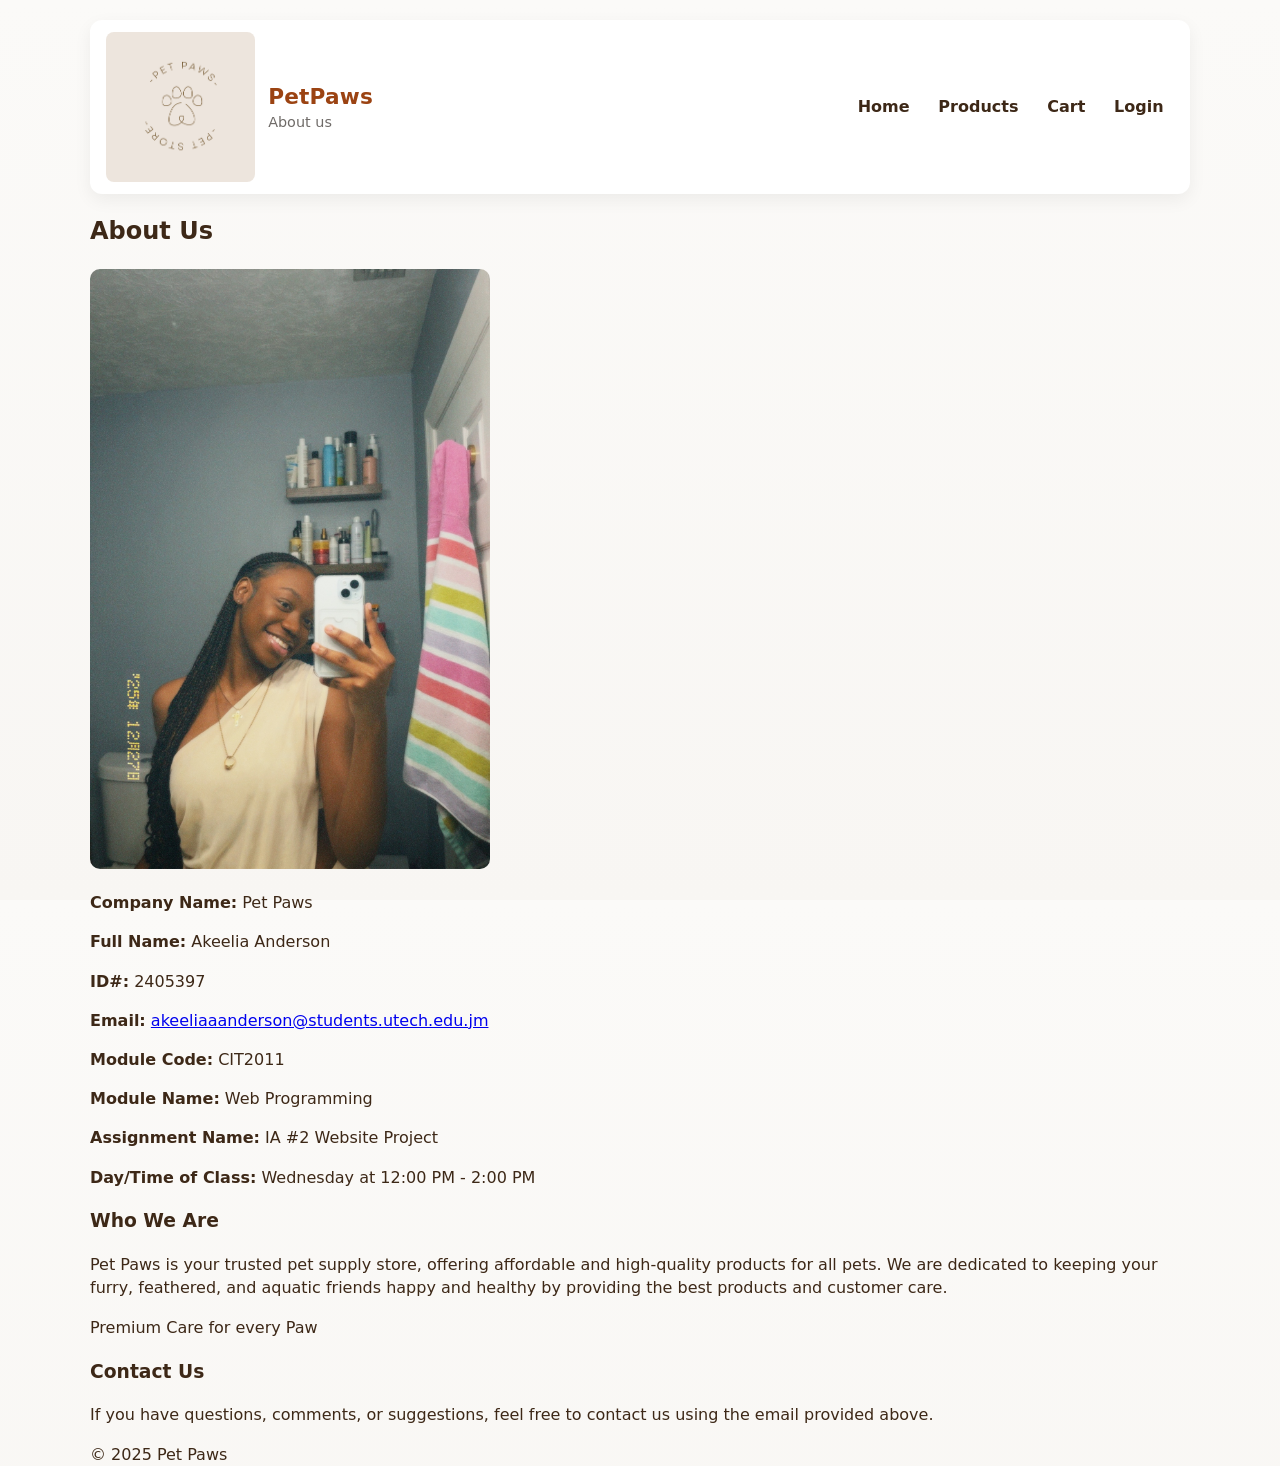
<file: about.html>
<!doctype html>
<html lang="en">
<head>
  <meta charset="utf-8" />
  <meta name="viewport" content="width=device-width,initial-scale=1" />
  <title>PetPaws - About</title>
  <link rel="stylesheet" href="styles.css">
</head>
<body>
  <div class="container">
    <header class="site-header">
      <div class="header-left">
        <img src="logo.png" alt="logo" class="logo" onerror="this.style.display='none'">
        <div>
          <div class="brand">PetPaws</div>
          <div class="small text-muted">About us</div>
        </div>
      </div>
      <nav class="site-nav">
        <a href="index.html">Home</a>
        <a href="products.html">Products</a>
        <a href="cart.html">Cart</a>
        <a href="login.html">Login</a>
      </nav>
    </header>

    <main class="about-page container">
    <h2>About Us</h2>

    <div class="about-info">
        <img src="akeelia.jpg" alt="Akeelia Anderson" class="akeelia-img">

        <div class="text-info">
            <p><strong>Company Name:</strong> Pet Paws</p>
            <p><strong>Full Name:</strong> Akeelia Anderson</p>
            <p><strong>ID#:</strong> 2405397</p>
            <p><strong>Email:</strong> 
                <a href="mailto:akeeliaaanderson@students.utech.edu.jm">
                    akeeliaaanderson@students.utech.edu.jm
                </a>
            </p>
            <p><strong>Module Code:</strong> CIT2011</p>
            <p><strong>Module Name:</strong> Web Programming</p>
            <p><strong>Assignment Name:</strong> IA #2 Website Project</p>
            <p><strong>Day/Time of Class:</strong> Wednesday at 12:00 PM - 2:00 PM</p>
        </div>
    </div>

    <h3>Who We Are</h3>
    <p>Pet Paws is your trusted pet supply store, offering affordable and high-quality products for all pets. We are dedicated to keeping your furry, feathered, and aquatic friends happy and healthy by providing the best products and customer care.</p>
    <p>Premium Care for every Paw</p>

    <h3>Contact Us</h3>
    <p>If you have questions, comments, or suggestions, feel free to contact us using the email provided above.</p>
</main>

<footer>
    <p>&copy; 2025 Pet Paws</p>
</footer>

  <script src="script.js" defer></script>
</body>
</html>
</file>
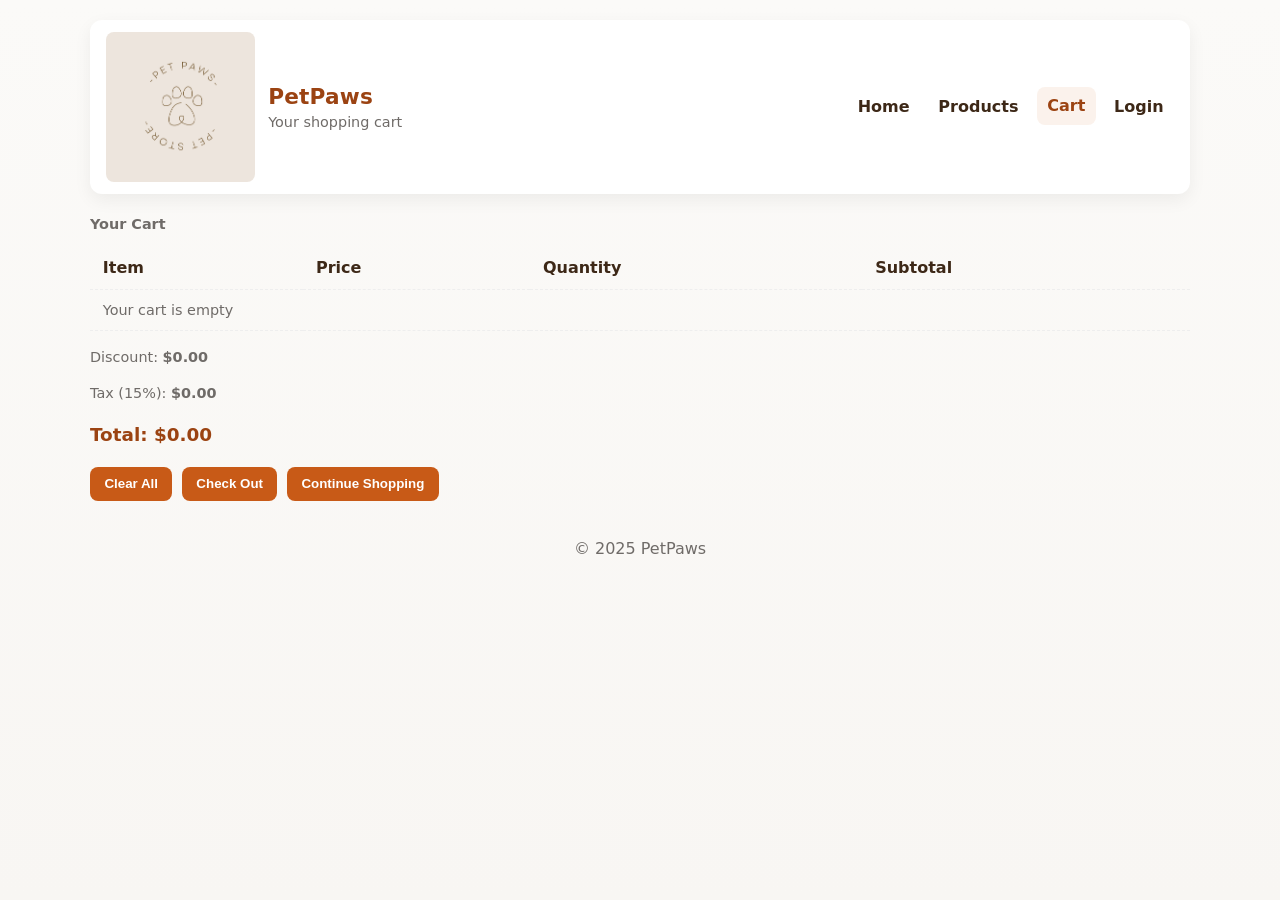
<file: cart.html>
<!doctype html>
<html lang="en">
<head>
  <meta charset="utf-8" />
  <meta name="viewport" content="width=device-width,initial-scale=1" />
  <title>PetPaws - Cart</title>
  <link rel="stylesheet" href="styles.css">
</head>
<body>
  <div class="container">
    <header class="site-header">
      <div class="header-left">
        <img src="logo.png" alt="logo" class="logo" onerror="this.style.display='none'">
        <div>
          <div class="brand">PetPaws</div>
          <div class="small text-muted">Your shopping cart</div>
        </div>
      </div>
      <nav class="site-nav">
        <a href="index.html">Home</a>
        <a href="products.html">Products</a>
        <a href="cart.html" class="active">Cart</a>
        <a href="login.html">Login</a>
      </nav>
    </header>

    <main>
      <h2 class="small">Your Cart</h2>
      <table class="cart-table">
        <thead>
          <tr><th>Item</th><th>Price</th><th>Quantity</th><th>Subtotal</th></tr>
        </thead>
        <tbody id="cartItems">
          <!-- script.js populates -->
        </tbody>
      </table>

      <div class="cart-summary small">
        <p>Discount: <strong id="discount">$0.00</strong></p>
        <p>Tax (15%): <strong id="tax">$0.00</strong></p>
        <p class="total">Total: <strong id="total">$0.00</strong></p>
      </div>

      <div style="margin-top:1rem;display:flex;gap:0.6rem">
        <button id="clearCart">Clear All</button>
        <button onclick="location.href='checkout.html'">Check Out</button>
        <button onclick="location.href='products.html'">Continue Shopping</button>
      </div>
    </main>

    <footer class="site-footer">© 2025 PetPaws</footer>
  </div>

  <script src="script.js" defer></script>
</body>
</html>
</file>
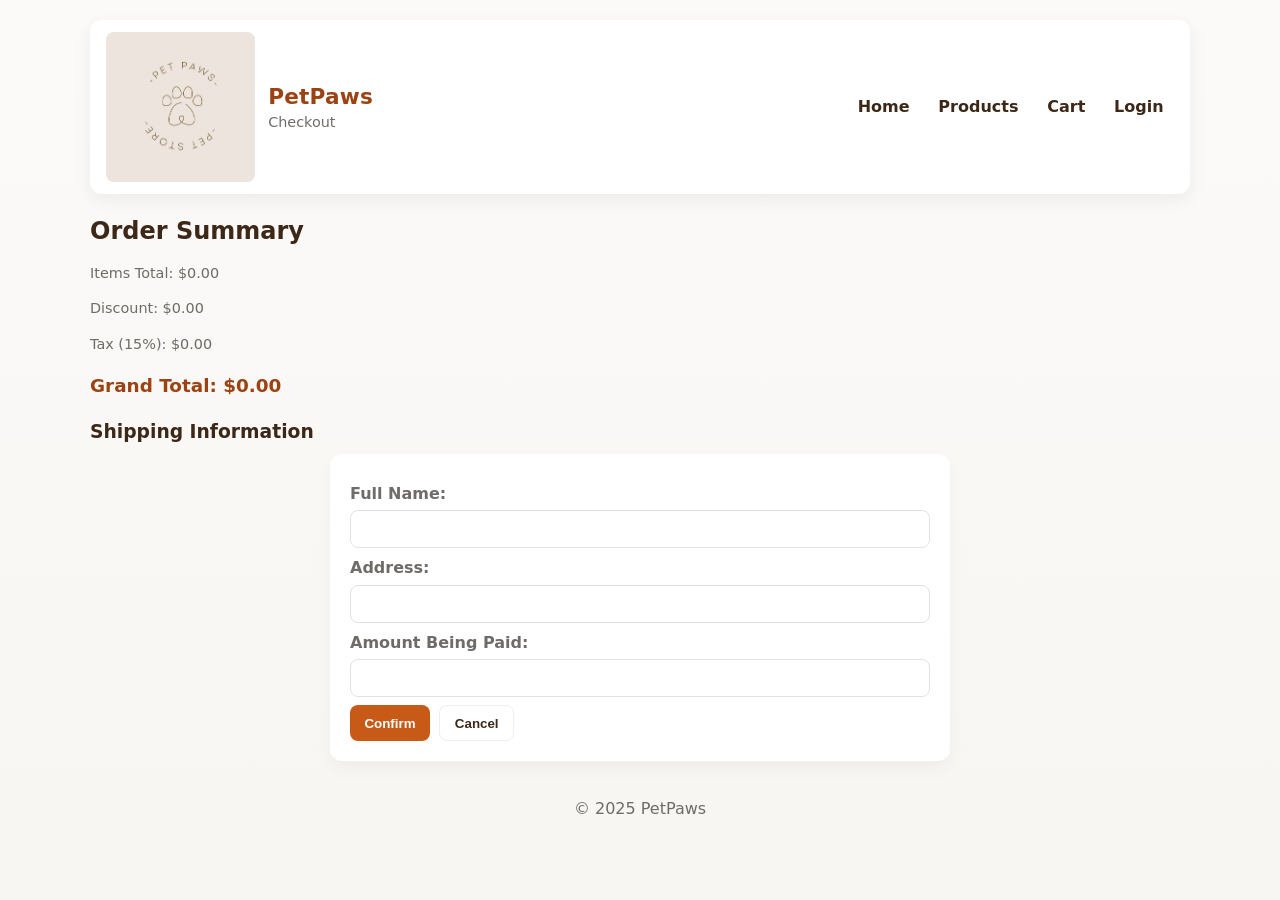
<file: checkout.html>
<!doctype html>
<html lang="en">
<head>
  <meta charset="utf-8" />
  <meta name="viewport" content="width=device-width,initial-scale=1" />
  <title>PetPaws - Checkout</title>
  <link rel="stylesheet" href="styles.css">
</head>
<body>
  <div class="container">
    <header class="site-header">
      <div class="header-left">
        <img src="logo.png" alt="logo" class="logo" onerror="this.style.display='none'">
        <div>
          <div class="brand">PetPaws</div>
          <div class="small text-muted">Checkout</div>
        </div>
      </div>
      <nav class="site-nav">
        <a href="index.html">Home</a>
        <a href="products.html">Products</a>
        <a href="cart.html">Cart</a>
        <a href="login.html">Login</a>
      </nav>
    </header>

    <main>
      <h2 style="margin-bottom:.5rem">Order Summary</h2>
      <section class="checkout-summary small">
        <p>Items Total: <span id="sumItems">$0.00</span></p>
        <p>Discount: <span id="sumDiscount">$0.00</span></p>
        <p>Tax (15%): <span id="sumTax">$0.00</span></p>
        <p class="total">Grand Total: <span id="sumTotal">$0.00</span></p>
      </section>

      <section style="margin-top:1rem">
        <h3 style="margin-bottom:.5rem">Shipping Information</h3>
        <form id="checkoutForm" class="form-page">
          <label for="shipName">Full Name:</label>
          <input id="shipName" type="text" required>

          <label for="shipAddress">Address:</label>
          <input id="shipAddress" type="text" required>

          <label for="shipPay">Amount Being Paid:</label>
          <input id="shipPay" type="number" required>

          <div style="display:flex;gap:.6rem;margin-top:.5rem">
            <button type="submit">Confirm</button>
            <button type="reset" class="btn secondary">Cancel</button>
          </div>
        </form>
      </section>

    </main>

    <footer class="site-footer">© 2025 PetPaws</footer>
  </div>

  <script src="script.js" defer></script>
</body>
</html>
</file>
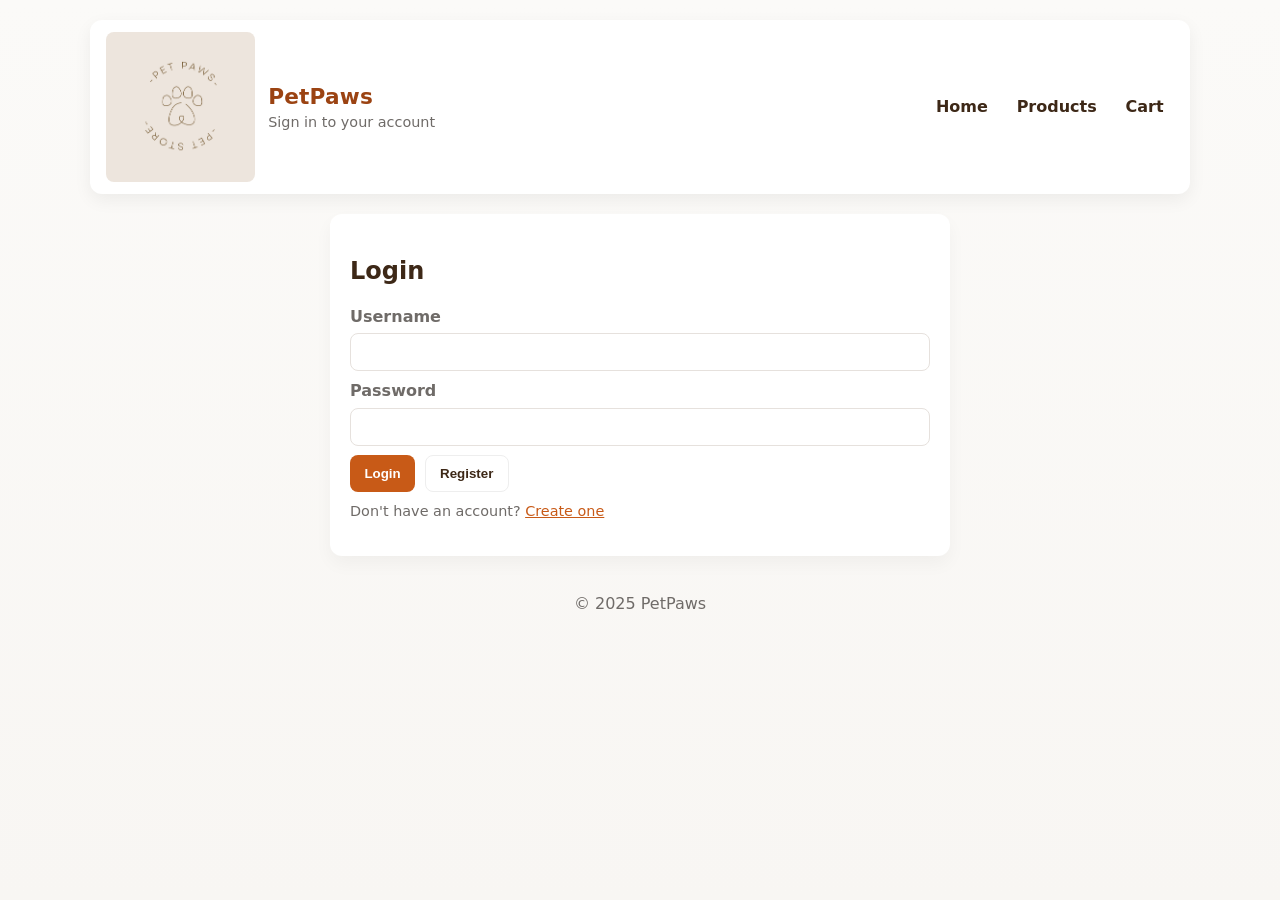
<file: login.html>
<!doctype html>
<html lang="en">
<head>
  <meta charset="utf-8" />
  <meta name="viewport" content="width=device-width,initial-scale=1" />
  <title>PetPaws - Login</title>
  <link rel="stylesheet" href="styles.css">
</head>
<body>
  <div class="container">
    <header class="site-header">
      <div class="header-left">
        <img src="logo.png" alt="logo" class="logo" onerror="this.style.display='none'">
        <div>
          <div class="brand">PetPaws</div>
          <div class="small text-muted">Sign in to your account</div>
        </div>
      </div>
      <nav class="site-nav">
        <a href="index.html">Home</a>
        <a href="products.html">Products</a>
        <a href="cart.html">Cart</a>
      </nav>
    </header>

    <main>
      <section class="form-page">
        <h2>Login</h2>

        <form id="loginForm">
          <label for="username">Username</label>
          <input id="username" type="text" required>

          <label for="password">Password</label>
          <input id="password" type="password" required>

          <div style="display:flex;gap:.6rem;margin-top:.6rem">
            <button type="submit">Login</button>
            <button type="button" class="btn secondary" onclick="location.href='register.html'">Register</button>
          </div>

          <p class="small" style="margin-top:.6rem">Don't have an account? <a href="register.html" class="link">Create one</a></p>
        </form>
      </section>
    </main>

    <footer class="site-footer">© 2025 PetPaws</footer>
  </div>

  <script src="script.js" defer></script>
</body>
</html>
</file>
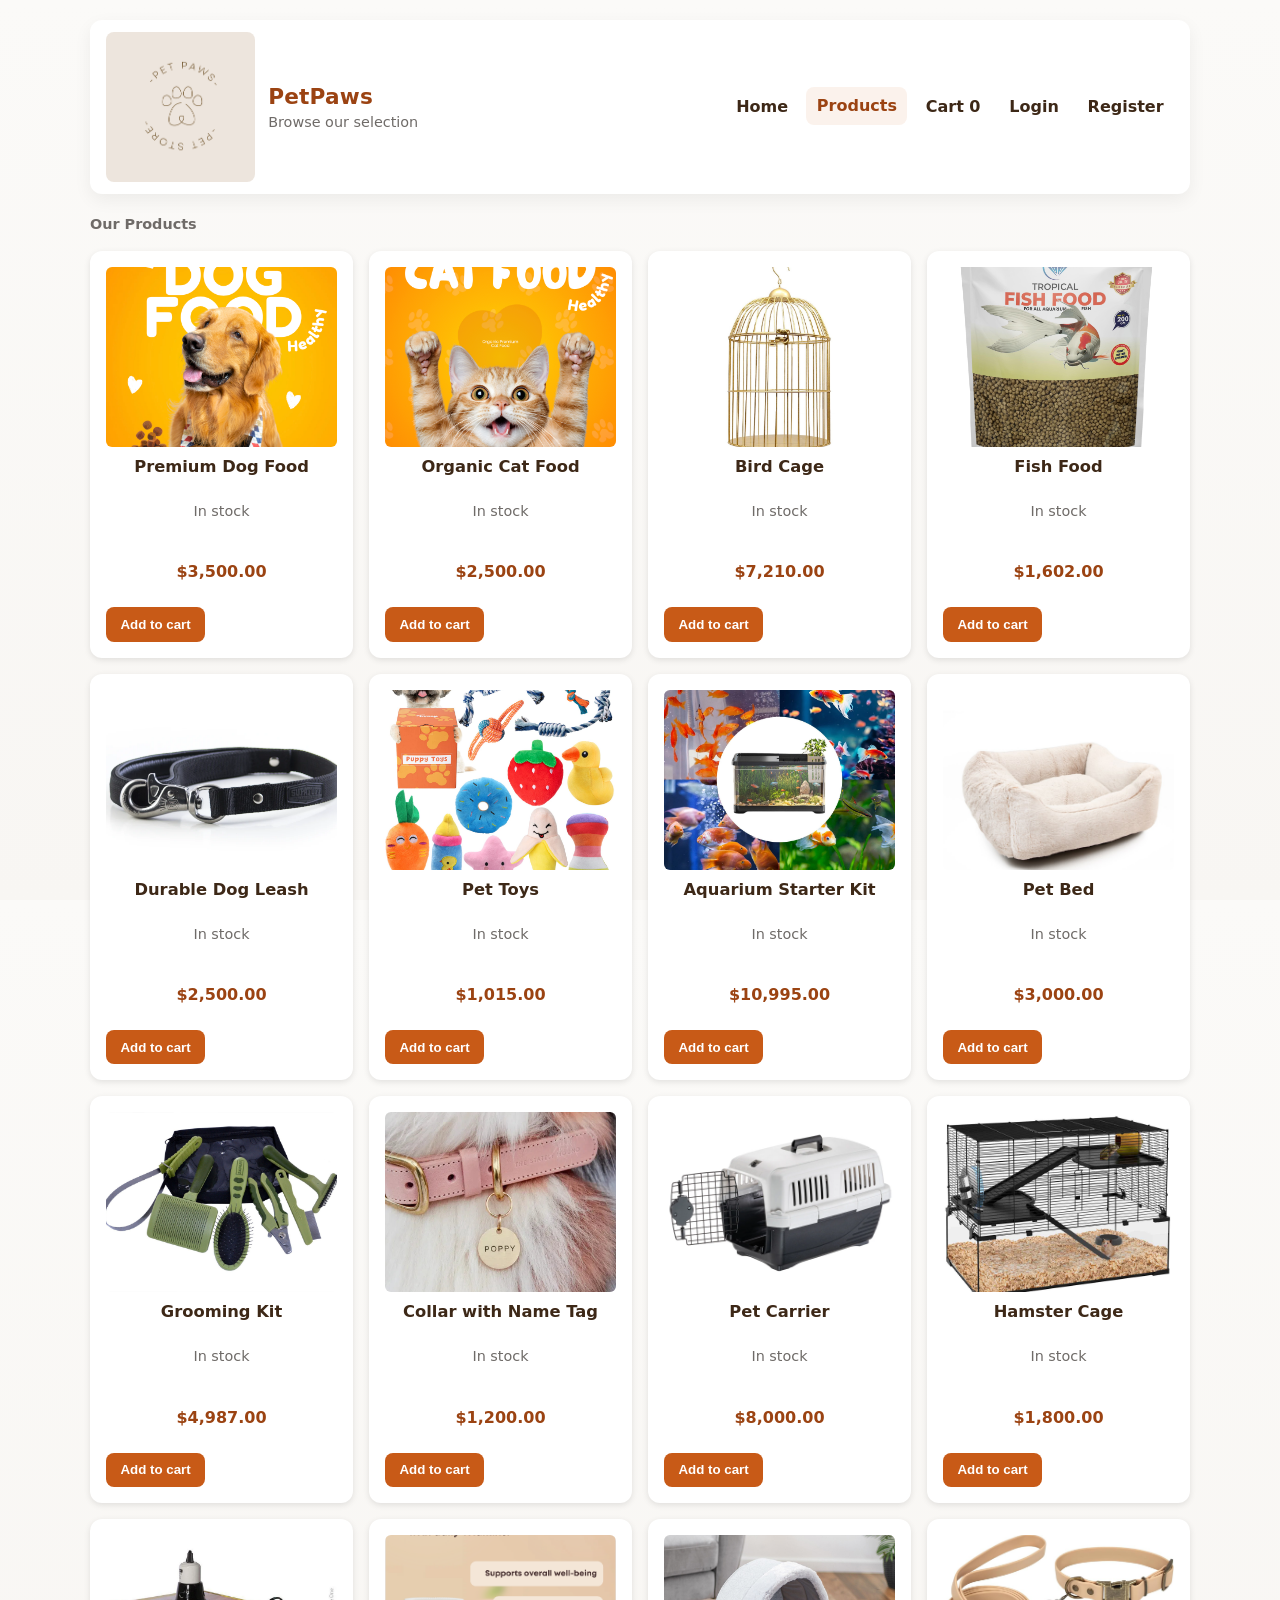
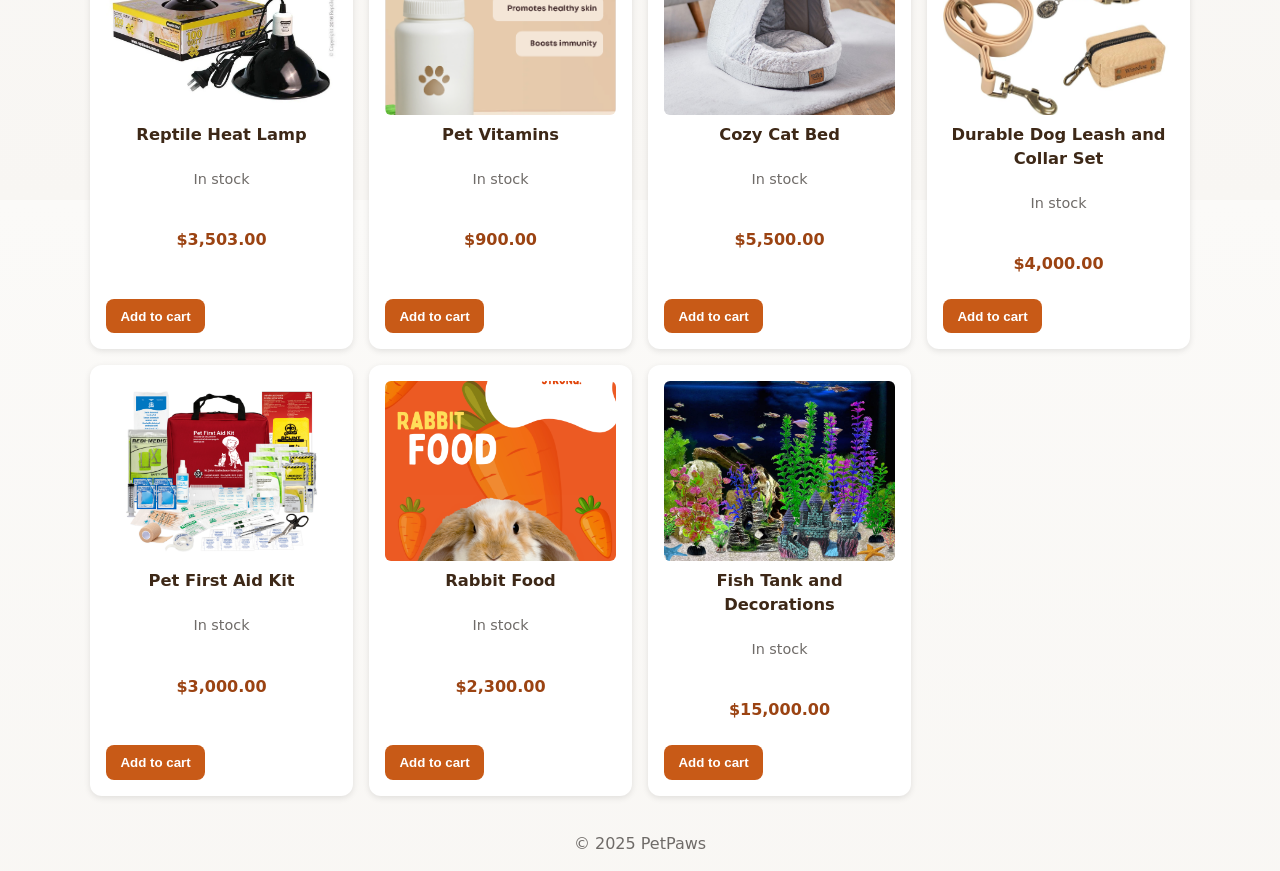
<file: products.html>
<!doctype html>
<html lang="en">
<head>
  <meta charset="utf-8" />
  <meta name="viewport" content="width=device-width,initial-scale=1" />
  <title>PetPaws - Products</title>
  <link rel="stylesheet" href="styles.css">
</head>
<body>
  <div class="container">
    <header class="site-header">
      <div class="header-left">
        <img src="logo.png" alt="logo" class="logo" onerror="this.style.display='none'">
        <div>
          <div class="brand">PetPaws</div>
          <div class="small text-muted">Browse our selection</div>
        </div>
      </div>
      <nav class="site-nav">
        <a href="index.html">Home</a>
        <a href="products.html" class="active">Products</a>
        <a href="cart.html">Cart <span id="cartCount" class="badge">0</span></a>
        <a href="login.html">Login</a>
        <a href="register.html">Register</a>
      </nav>
    </header>

    <main>
      <h2 class="small" style="margin-bottom:.6rem">Our Products</h2>
      <section class="products-grid">

        <!-- The javascript file will provide and show products. Where each product will be in a div with class "product-card",
        containing an img, h3 for the name, p for the price, and a button to add to the cart. -->
        
      </section>
    </main>

    <footer class="site-footer">
      © 2025 PetPaws
    </footer>
  </div>

  <script src="script.js" defer></script>
</body>
</html>
</file>
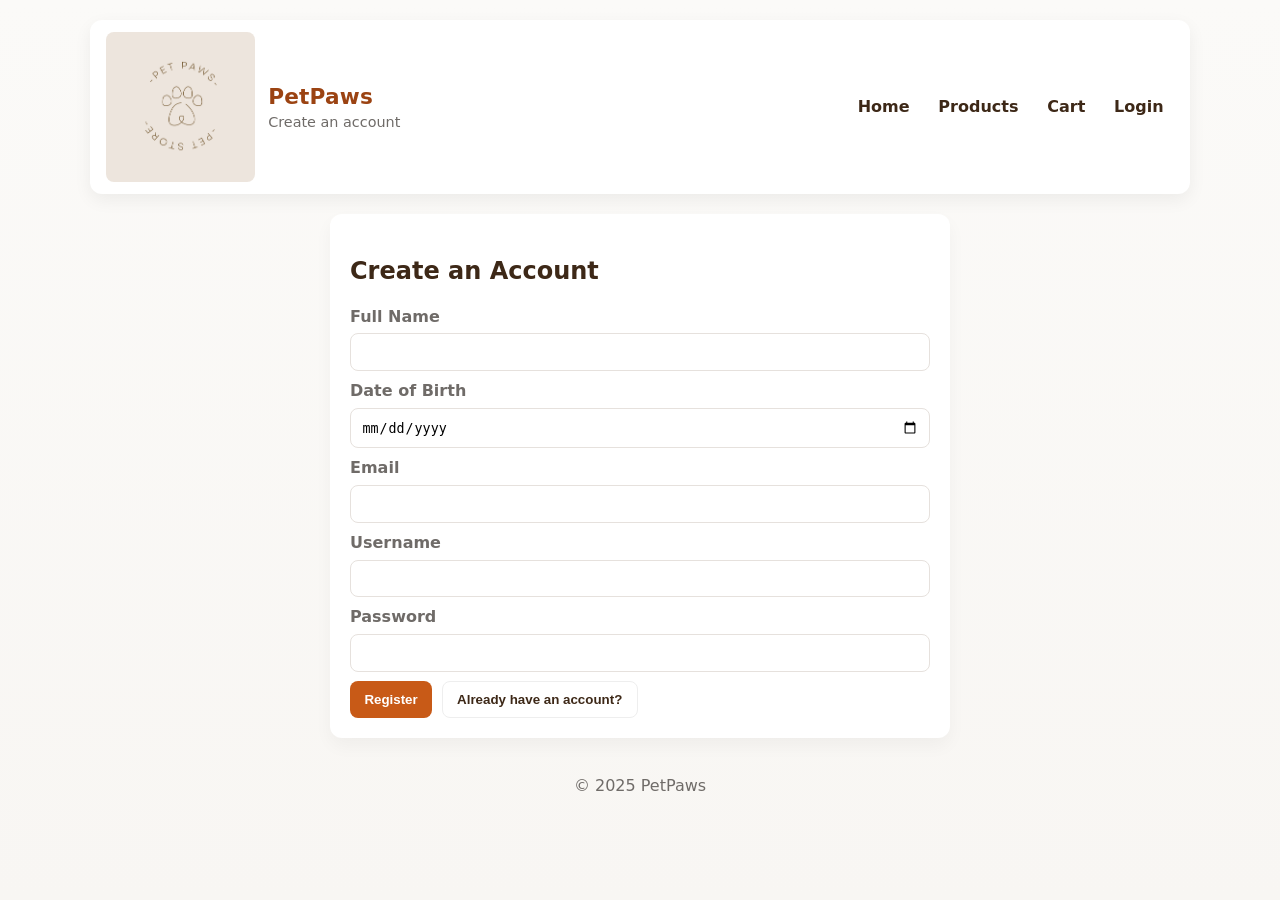
<file: register.html>
<!doctype html>
<html lang="en">
<head>
  <meta charset="utf-8" />
  <meta name="viewport" content="width=device-width,initial-scale=1" />
  <title>PetPaws - Register</title>
  <link rel="stylesheet" href="styles.css">
</head>
<body>
  <div class="container">
    <header class="site-header">
      <div class="header-left">
        <img src="logo.png" alt="logo" class="logo" onerror="this.style.display='none'">
        <div>
          <div class="brand">PetPaws</div>
          <div class="small text-muted">Create an account</div>
        </div>
      </div>
      <nav class="site-nav">
        <a href="index.html">Home</a>
        <a href="products.html">Products</a>
        <a href="cart.html">Cart</a>
        <a href="login.html">Login</a>
      </nav>
    </header>

    <main>
      <section class="form-page">
        <h2>Create an Account</h2>

        <form id="registerForm">
          <label for="name">Full Name</label>
          <input id="name" type="text" required>

          <label for="dob">Date of Birth</label>
          <input id="dob" type="date" required>

          <label for="email">Email</label>
          <input id="email" type="email" required>

          <label for="regUsername">Username</label>
          <input id="regUsername" type="text" required>

          <label for="regPassword">Password</label>
          <input id="regPassword" type="password" required>

          <div style="display:flex;gap:.6rem;margin-top:.6rem">
            <button type="submit">Register</button>
            <button type="button" class="btn secondary" onclick="location.href='login.html'">Already have an account?</button>
          </div>
        </form>
      </section>
    </main>

    <footer class="site-footer">© 2025 PetPaws</footer>
  </div>

  <script src="script.js" defer></script>
</body>
</html>
</file>
<file: styles.css>
/* styles.css - styling for PetPaws */
:root{
  --color-bg: #fbfaf8;
  --color-surface:#ffffff;
  --color-primary:#c85a17;
  --color-primary-dark:#9b4312;
  --color-accent:#1a5f4a;
  --text:#3d2817;
  --muted:#6f6b68;

  --space-sm:.5rem;
  --space-md:1rem;
  --space-lg:1.5rem;

  --radius-sm:6px;
  --radius-md:12px;

  --max-width:1100px;
}

/* Reset & base */
*{box-sizing:border-box}
html,body{height:100%}
body{
  font-family: Inter, system-ui, -apple-system, "Segoe UI", Roboto, "Helvetica Neue", Arial;
  background: linear-gradient(180deg, var(--color-bg), #f8f6f3);
  color:var(--text);
  margin:0;
  padding:1.25rem;
  -webkit-font-smoothing:antialiased;
  -moz-osx-font-smoothing:grayscale;
  line-height:1.45;
}

/* Container */
.container{
  max-width:var(--max-width);
  margin:0 auto;
}

/* Header */
.site-header{
  background:var(--color-surface);
  border-radius:var(--radius-md);
  padding:0.75rem 1rem;
  display:flex;
  align-items:center;
  justify-content:space-between;
  box-shadow:0 6px 18px rgba(24,20,16,0.06);
  margin-bottom:1.25rem;
}
.header-left{display:flex;align-items:center;gap:0.85rem}

.logo {
  height: clamp(70px, 12vw, 150px);
  width: auto;
  border-radius: 8px;
}

.akeelia-img{
  width: clamp(200px, 50vw, 400px);
  height: auto;
  border-radius: 10px;
  object-fit: cover;
}

.brand{
  font-size:1.35rem;
  font-weight:800;
  letter-spacing:0.2px;
  color:var(--color-primary-dark);
}
.site-nav{display:flex;gap:0.5rem;align-items:center}

.site-nav a{
  text-decoration:none;
  color:var(--text);
  padding:0.45rem 0.65rem;
  border-radius:8px;
  font-weight:600;
  transition:all .15s ease;
}
.site-nav a.active,
.site-nav a:hover{
  background:rgba(200,90,23,0.08);
  color:var(--color-primary-dark);
  transform:translateY(-1px);
}

/* Hero */
.hero{
  background: linear-gradient(90deg, rgba(200,90,23,0.06), rgba(26,95,74,0.02));
  border-radius:12px;
  padding:2rem;
  display:flex;
  gap:2rem;
  align-items:center;
  margin-bottom:1.25rem;
}
.hero h2{font-size:1.6rem;margin-bottom:0.25rem;color:var(--color-primary-dark)}
.hero p{color:var(--muted)}

/* Grid */
.products-grid{
  display:grid;
  grid-template-columns:repeat(auto-fill, minmax(220px,1fr));
  gap:1rem;
  margin-top:1rem;
}

/* Product Images  */

.product-card{
  background:var(--color-surface);
  padding:1rem;
  border-radius:10px;
  box-shadow:0 8px 20px rgba(36,28,20,0.04);
  display:flex;
  flex-direction:column;
  gap:0.5rem;
}
.product-img{
  width:100%;
  height:320px;
  object-fit:cover;
  border-radius:8px;
  background:#f2f0ed;
  cursor:pointer;
  transition: all .2s ease;
}
.product-img:hover{
    object-fit: contain;
    height: 300px;
    transform: scale(1.05);
}

.product-card h3{font-size:1.02rem;margin:0}
.price{font-weight:800;color:var(--color-primary-dark)}
.product-card button{margin-top:auto;align-self:flex-start}

/* Forms */
.form-page{
  background:var(--color-surface);
  padding:1.25rem;
  border-radius:12px;
  max-width:620px;
  margin:0 auto 1rem;
  box-shadow:0 8px 18px rgba(0,0,0,0.04);
}
.form-page h2{margin-bottom:1rem}
label{display:block;font-weight:700;margin-top:0.5rem;color:var(--muted)}
input[type="text"],
input[type="email"],
input[type="password"],
input[type="date"],
input[type="number"],
textarea{
  width:100%;
  padding:0.65rem;
  border-radius:8px;
  border:1px solid #e6e1dd;
  background:#fff;
  margin-top:0.35rem;
}

/* Buttons */
button, .btn{
  background:var(--color-primary);
  border:none;
  color:white;
  padding:0.6rem 0.9rem;
  border-radius:8px;
  cursor:pointer;
  font-weight:700;
}
.btn.secondary{
  background:#fff;
  color:var(--text);
  border:1px solid #eee;
}

/* Cart table */
.cart-table{width:100%;border-collapse:collapse;background:transparent;margin-bottom:1rem}
.cart-table th, .cart-table td{
  padding:0.6rem 0.8rem;
  text-align:left;
  border-bottom:1px dashed #eee;
}
.total{font-size:1.15rem;font-weight:800;color:var(--color-primary-dark)}

.product-grid {
    display: grid;
    grid-template-columns: repeat(auto-fill, minmax(230px, 1fr));
    gap: 1.5rem;
}

.product-card {
    background: white;
    padding: 1rem;
    border-radius: var(--radius-md);
    box-shadow: 0 2px 6px rgba(0,0,0,0.1);
    text-align: center;
}

.product-card img {
    width: 100%;
    height: 180px;
    object-fit: cover;
    border-radius: var(--radius-sm);
}

/* Utilities */

.text-muted{color:var(--muted)}
.text-center{text-align:center}
.flex{display:flex;gap:0.6rem;align-items:center}
.space-between{display:flex;justify-content:space-between;align-items:center}

/* Footer */
.site-footer{
  margin-top:1.25rem;
  padding:1rem;
  text-align:center;
  color:var(--muted);
}

/* Responsive */
@media (max-width:720px){
  .site-header{flex-direction:column;gap:0.75rem;align-items:flex-start}
  .hero{flex-direction:column;align-items:flex-start}
  .product-img{height:180px}
  body{padding:0.75rem}
}

/* The Cursor */
.small{font-size:0.9rem;color:var(--muted)}
.link{color:var(--color-primary);text-decoration:underline;cursor:pointer}
</file>
